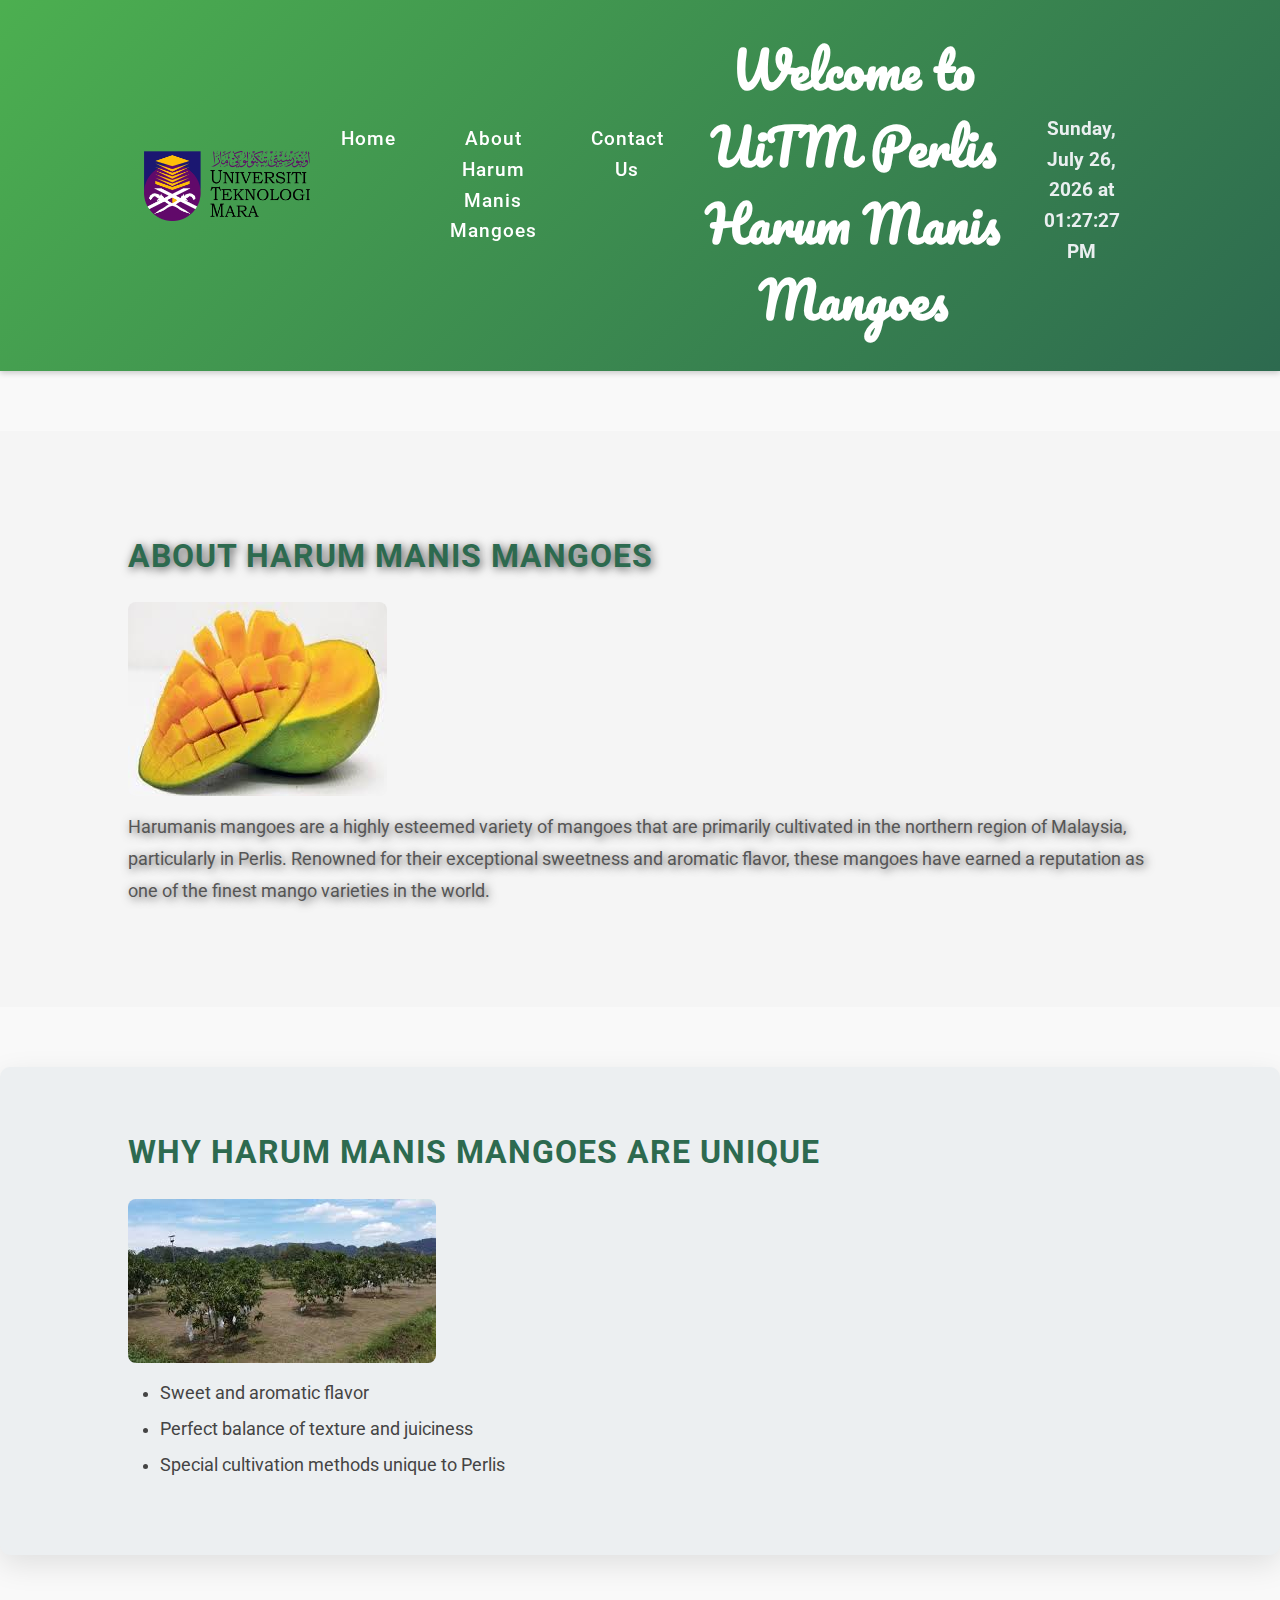
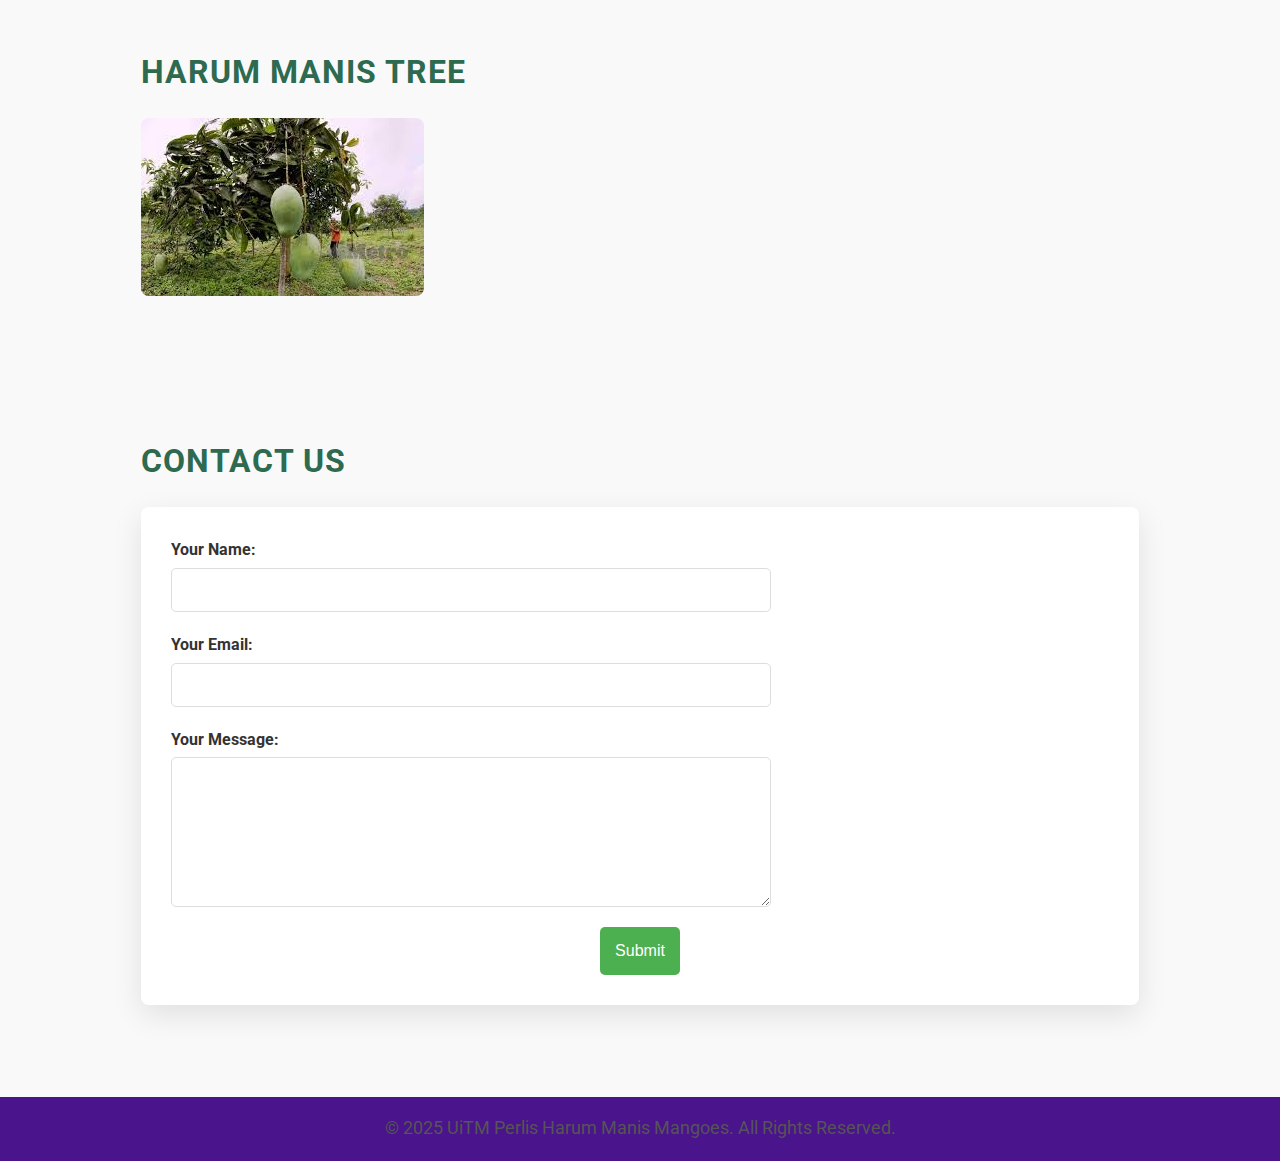
<file: index.html>
<!DOCTYPE html>
<html lang="en">
<head>
    <meta charset="UTF-8">
    <meta name="viewport" content="width=device-width, initial-scale=1.0">
    <meta http-equiv="X-UA-Compatible" content="ie=edge">
    <title>UiTM Perlis Harum Manis Mangoes</title>
    <link href="https://fonts.googleapis.com/css2?family=Roboto:wght@400;500&family=Open+Sans:wght@400;600&family=Pacifico&display=swap" rel="stylesheet">
    <link rel="stylesheet" href="styles.css">
    <style>
        .datetime {
            font-size: 1.2em;
            font-weight: bold;
            color: #eaeff0;
            margin-top: 10px;
        }
    </style>
</head>
<body>
    <header>
        <div class="container">
            <img src="images/uitm-logo.png" alt="UiTM Logo" />
            <nav>
                <ul>
                    <li><a href="#intro">Home</a></li>
                    <li><a href="#harumanis-info">About Harum Manis Mangoes</a></li>
                    <li><a href="#contact">Contact Us</a></li>
                </ul>
            </nav>
            <h1 class="main-title">Welcome to UiTM Perlis Harum Manis Mangoes</h1>
            <div id="current-datetime" class="datetime"></div>
        </div>
    </header>

    <main>
        <section id="intro" class="bg-hero">
            <div class="container">
                <h2>About Harum Manis Mangoes</h2>
                <img src="images/harumanis.jpg" alt="Harumanis Mangoes" class="responsive-img">
                <p>Harumanis mangoes are a highly esteemed variety of mangoes that are primarily cultivated in the northern region of Malaysia, particularly in Perlis. Renowned for their exceptional sweetness and aromatic flavor, these mangoes have earned a reputation as one of the finest mango varieties in the world.</p>
        </section>

        <section id="harumanis-info" class="bg-info">
            <div class="container">
                <h3>Why Harum Manis Mangoes Are Unique</h3>
                <img src="images/mango-farm.jpg" alt="Harumanis Mango Farm" class="responsive-img">
                <ul class="unique-points">
                    <li>Sweet and aromatic flavor</li>
                    <li>Perfect balance of texture and juiciness</li>
                    <li>Special cultivation methods unique to Perlis</li>
                </ul>
            </div>
        </section>

        <section id="dynamic-info">
            <div class="container">
                <h3>Harum Manis Tree</h3>
                <img src="images/mango-tree.jpg" alt="Mango Tree" class="responsive-img">
            </div>
        </section>


        <section id="contact">
            <div class="container">
                <h2>Contact Us</h2>
                <form id="contact-form">
                    <div class="form-group">
                        <label for="name">Your Name:</label>
                        <input type="text" id="name" name="name" required>
                    </div>
                    <div class="form-group">
                        <label for="email">Your Email:</label>
                        <input type="email" id="email" name="email" required>
                    </div>
                    <div class="form-group">
                        <label for="message">Your Message:</label>
                        <textarea id="message" name="message" required></textarea>
                    </div>
                    <button type="submit">Submit</button>
                </form>
            </div>
        </section>
    </main>

    <footer>
        <div class="container">
            <p>&copy; 2025 UiTM Perlis Harum Manis Mangoes. All Rights Reserved.</p>
        </div>
    </footer>

    <script src="scripts.js"></script>
</body>
</html>
</file>
<file: styles.css>
* {
    margin: 0;
    padding: 0;
    box-sizing: border-box;
}


body {
    font-family: 'Open Sans', sans-serif;
    background-color: #f4f4f4;
    color: #333;
}


.container {
    width: 80%;
    max-width: 1200px;
    margin: 0 auto;
}


header {
    background: linear-gradient(135deg, #4CAF50, #2d6a4f);
    color: white;
    text-align: center;
    padding: 60px 0;
    position: relative;
    box-shadow: 0 10px 30px rgba(0, 0, 0, 0.1);
}

header nav ul {
    list-style: none;
    display: flex;
    justify-content: center;
    padding: 20px;
}

header nav li {
    margin: 0 15px;
}

header nav a {
    text-decoration: none;
    color: white;
    font-weight: bold;
    font-size: 1.2rem;
    letter-spacing: 1px;
    transition: color 0.3s ease;
}

header nav a:hover {
    color: #FFD700;
}

.main-title {
    font-family: 'Pacifico', cursive;
    font-size: 3rem;
    margin-top: 20px;
    animation: fadeInUp 1s ease-out;
}


section {
    margin: 60px 0;
}

h2, h3 {
    color: #2d6a4f;
    font-family: 'Roboto', sans-serif;
    text-transform: uppercase;
    font-size: 2rem;
    margin-bottom: 20px;
    letter-spacing: 1px;
}

p {
    font-size: 1.1rem;
    line-height: 1.8;
    color: #555;
}

ul {
    list-style: none;
    margin-left: 20px;
    font-size: 1.1rem;
    color: #444;
}

ul li {
    margin-bottom: 10px;
}


.bg-hero {
    background: url('https://www.example.com/mango-image.jpg') no-repeat center center/cover;
    padding: 100px 0;
    color: white;
    text-shadow: 2px 2px 10px rgba(0, 0, 0, 0.7);
}

.bg-info {
    background: #f0f0f0;
    padding: 60px 0;
    box-shadow: 0 10px 30px rgba(0, 0, 0, 0.1);
    border-radius: 10px;
}


#contact form {
    display: flex;
    flex-direction: column;
    gap: 20px;
    background-color: white;
    padding: 30px;
    border-radius: 8px;
    box-shadow: 0 10px 30px rgba(0, 0, 0, 0.1);
}

.form-group {
    display: flex;
    flex-direction: column;
}

label {
    font-weight: bold;
    margin-bottom: 5px;
}

input, textarea {
    padding: 12px;
    border: 1px solid #ddd;
    border-radius: 5px;
    font-size: 1rem;
    width: 100%;
    max-width: 600px;
}

textarea {
    height: 150px;
}

button {
    background-color: #4CAF50;
    color: white;
    padding: 15px;
    border: none;
    border-radius: 5px;
    cursor: pointer;
    font-size: 1rem;
    transition: background-color 0.3s ease;
    max-width: 200px;
    align-self: center;
}

button:hover {
    background-color: #45a049;
}


footer {
    background: #333;
    color: white;
    text-align: center;
    padding: 20px 0;
}


@keyframes fadeInUp {
    0% {
        opacity: 0;
        transform: translateY(20px);
    }
    100% {
        opacity: 1;
        transform: translateY(0);
    }
}


@media (max-width: 768px) {
    .container {
        width: 90%;
    }

    header nav ul {
        flex-direction: column;
    }

    header nav li {
        margin-bottom: 10px;
    }

    .main-title {
        font-size: 2rem;
    }

    section {
        margin: 40px 0;
    }

    button {
        width: 100%;
    }
}
.responsive-img {
    max-width: 100%;
    height: auto;
    display: block;
    margin: 1rem auto;
}

.unique-points {
    margin: 1rem 0;
    padding-left: 1.5rem; 
    list-style-type: disc; 
}

.unique-points li {
    margin-bottom: 0.5rem; 
    font-size: 1.1rem; 
}
body {
    font-family: 'Roboto', sans-serif;
    margin: 0;
    padding: 0;
    background-color: #f9f9f9;
    color: #333;
    line-height: 1.6;
}

header {
    background-color: #4a148c;
    color: #fff;
    padding: 1rem 0;
    position: sticky;
    top: 0;
    z-index: 1000;
    box-shadow: 0 2px 6px rgba(0, 0, 0, 0.2);
}

header .container {
    display: flex;
    align-items: center;
    justify-content: space-between;
    max-width: 1200px;
    margin: 0 auto;
    padding: 0 1rem;
}

header img {
    height: 70px;
    margin-right: 1rem;
}

header nav ul {
    list-style: none;
    margin: 0;
    padding: 0;
    display: flex;
    gap: 1.5rem;
}

header nav ul li a {
    text-decoration: none;
    color: #fff;
    font-weight: 500;
    transition: color 0.3s;
}

header nav ul li a:hover {
    color: #ffd700;
}

.main-title {
    text-align: center;
    margin: 1rem 0;
    font-family: 'Pacifico', cursive;
}

section {
    padding: 2rem 1rem;
}

.bg-hero {
    background-color: #f5f5f5;
}

.bg-info {
    background-color: #eceff1;
}

.container {
    max-width: 1200px;
    margin: 0 auto;
}

.responsive-img {
    max-width: 100%;
    height: auto;
    border-radius: 8px;
    margin: 1rem 0;
}

ul.unique-points {
    list-style-type: disc;
    padding-left: 2rem;
}

form {
    display: grid;
    gap: 1rem;
}

input, textarea, button {
    font-size: 1rem;
}

footer {
    background-color: #4a148c;
    color: #ffffff;
    text-align: center;
    padding: 1rem 0;
}
</file>
